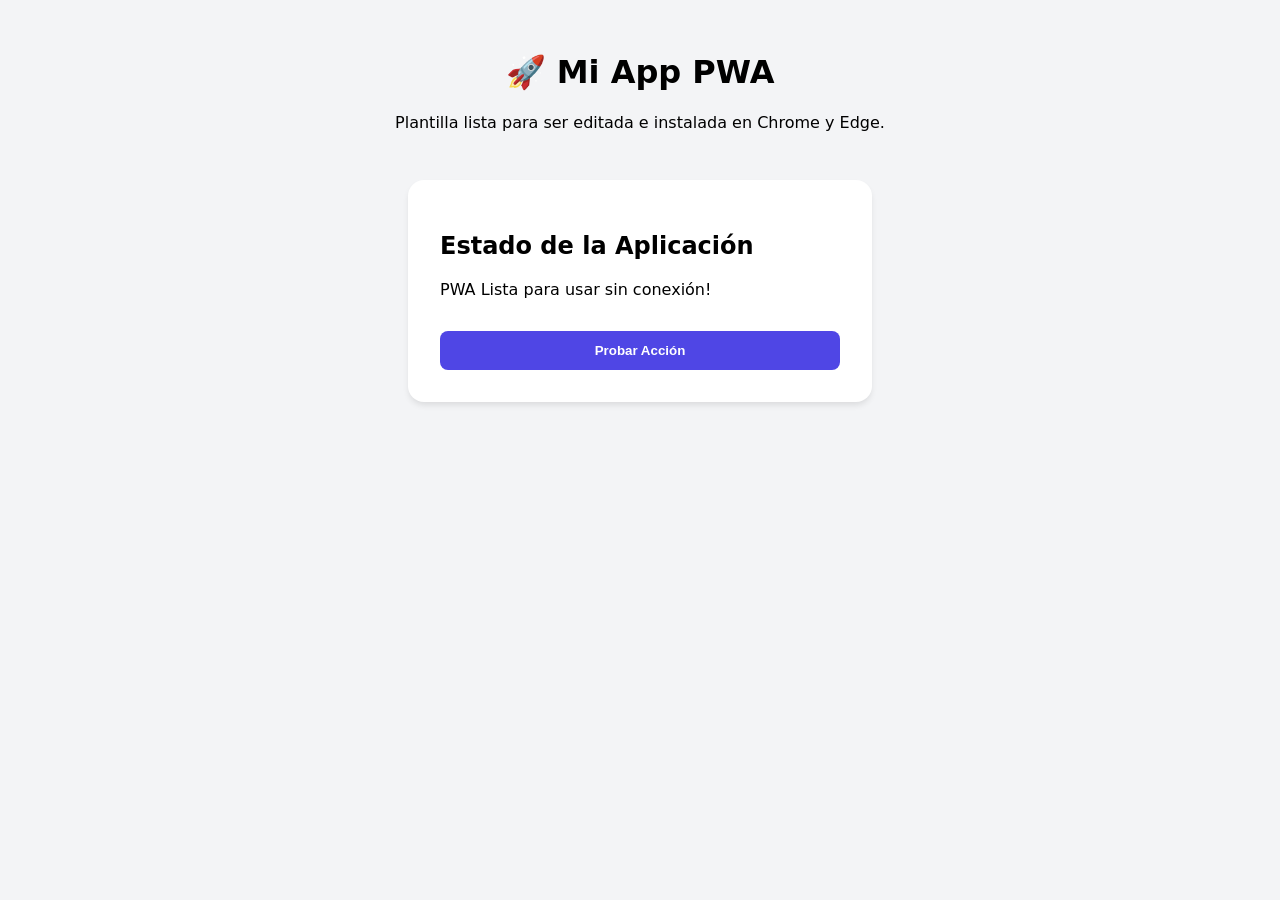
<file: arquitectstudio/index (2).html>
<!DOCTYPE html>
<html lang="es">
<head>
  <meta charset="UTF-8">
  <meta name="viewport" content="width=device-width, initial-scale=1.0">
  <meta name="theme-color" content="#4f46e5">
  <title>Mi Nueva PWA</title>
  <link rel="manifest" href="manifest.json">
  <link rel="stylesheet" href="styles.css">
</head>
<body>
  <header>
    <h1>🚀 Mi App PWA</h1>
    <p>Plantilla lista para ser editada e instalada en Chrome y Edge.</p>
  </header>
  <main class="card">
    <h2>Estado de la Aplicación</h2>
    <p id="app-status">Iniciando scripts...</p>
    <button id="action-btn">Probar Acción</button>
  </main>
  <script src="app.js"></script>
</body>
</html>
</file>
<file: arquitectstudio/styles.css>
body {
  font-family: system-ui, sans-serif;
  background: #f3f4f6;
  margin: 0;
  padding: 2rem;
  display: flex;
  flex-direction: column;
  align-items: center;
}

header {
  text-align: center;
  margin-bottom: 2rem;
}

.card {
  background: white;
  padding: 2rem;
  border-radius: 1rem;
  box-shadow: 0 4px 6px -1px rgba(0,0,0,0.1);
  max-width: 400px;
  width: 100%;
}

button {
  background: #4f46e5;
  color: white;
  border: none;
  padding: 0.75rem 1.5rem;
  border-radius: 0.5rem;
  font-weight: bold;
  cursor: pointer;
  margin-top: 1rem;
  width: 100%;
}

button:hover {
  background: #4338ca;
}
</file>
